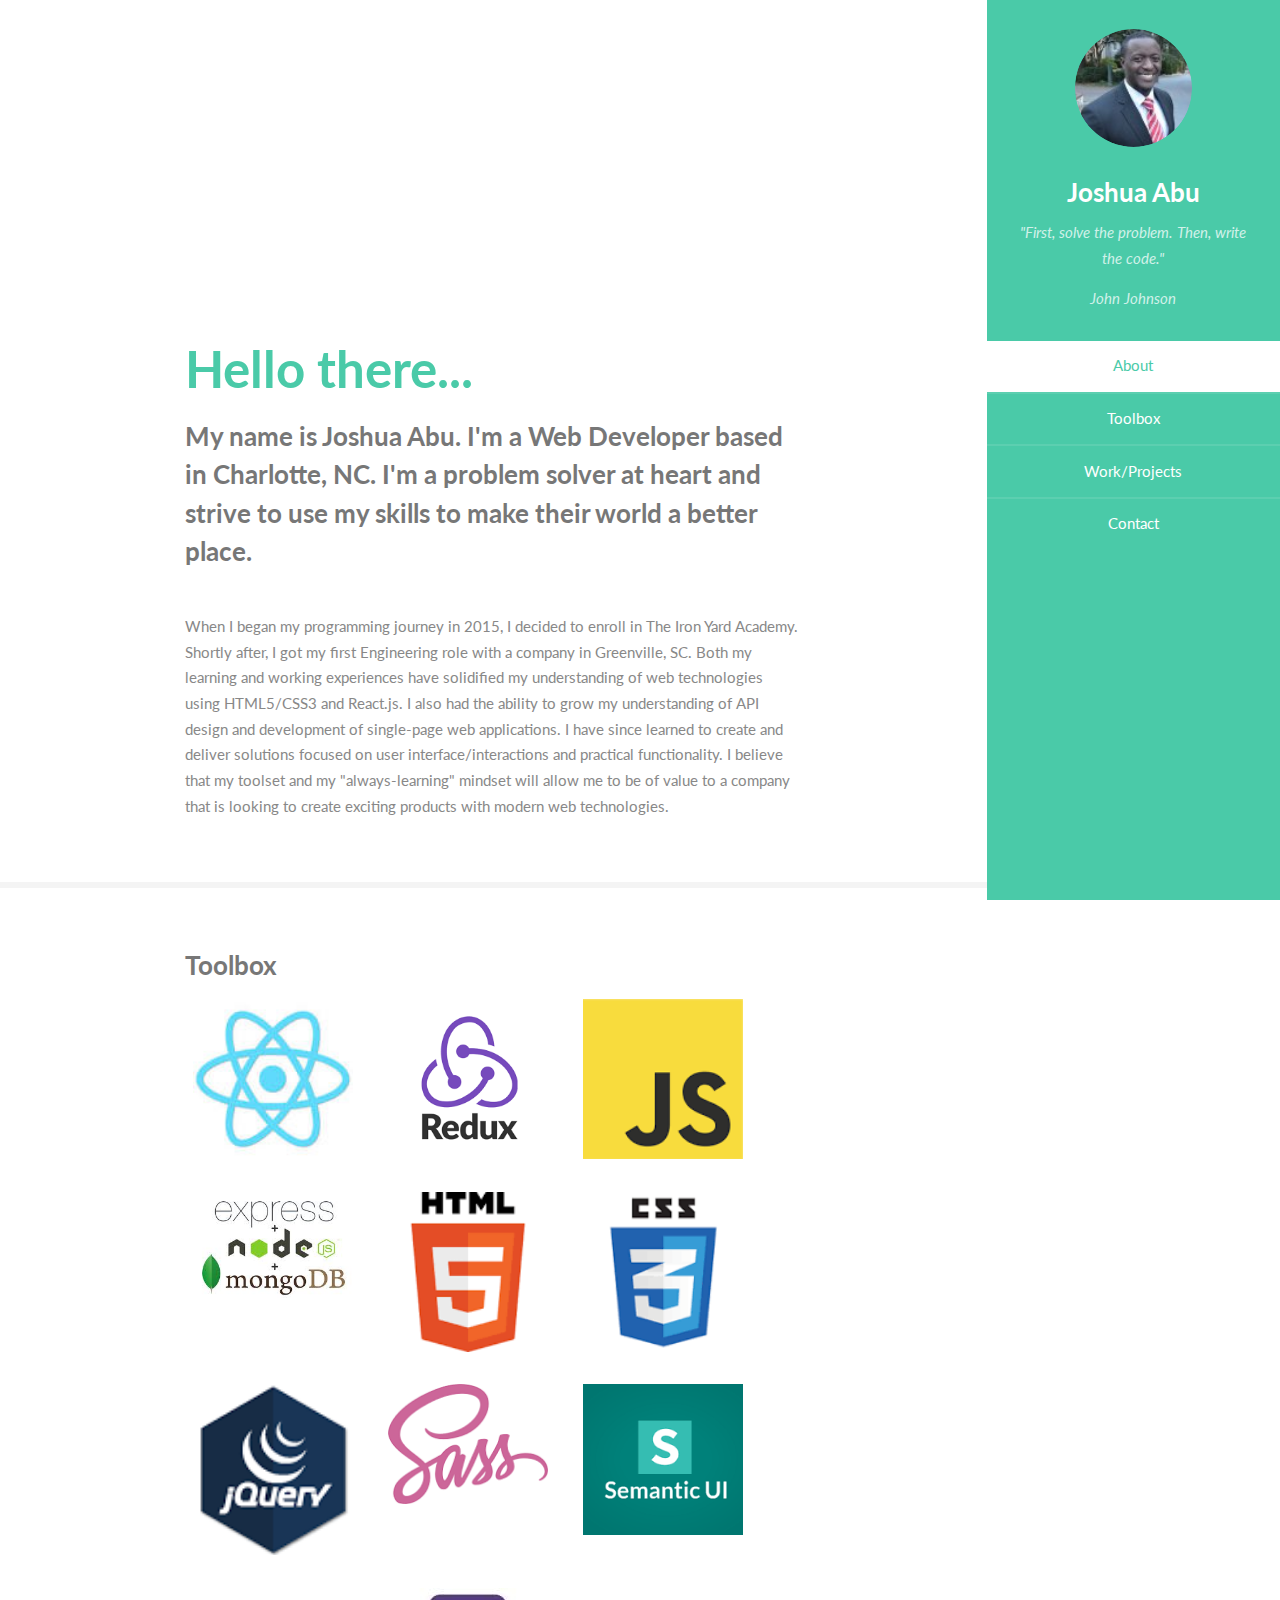
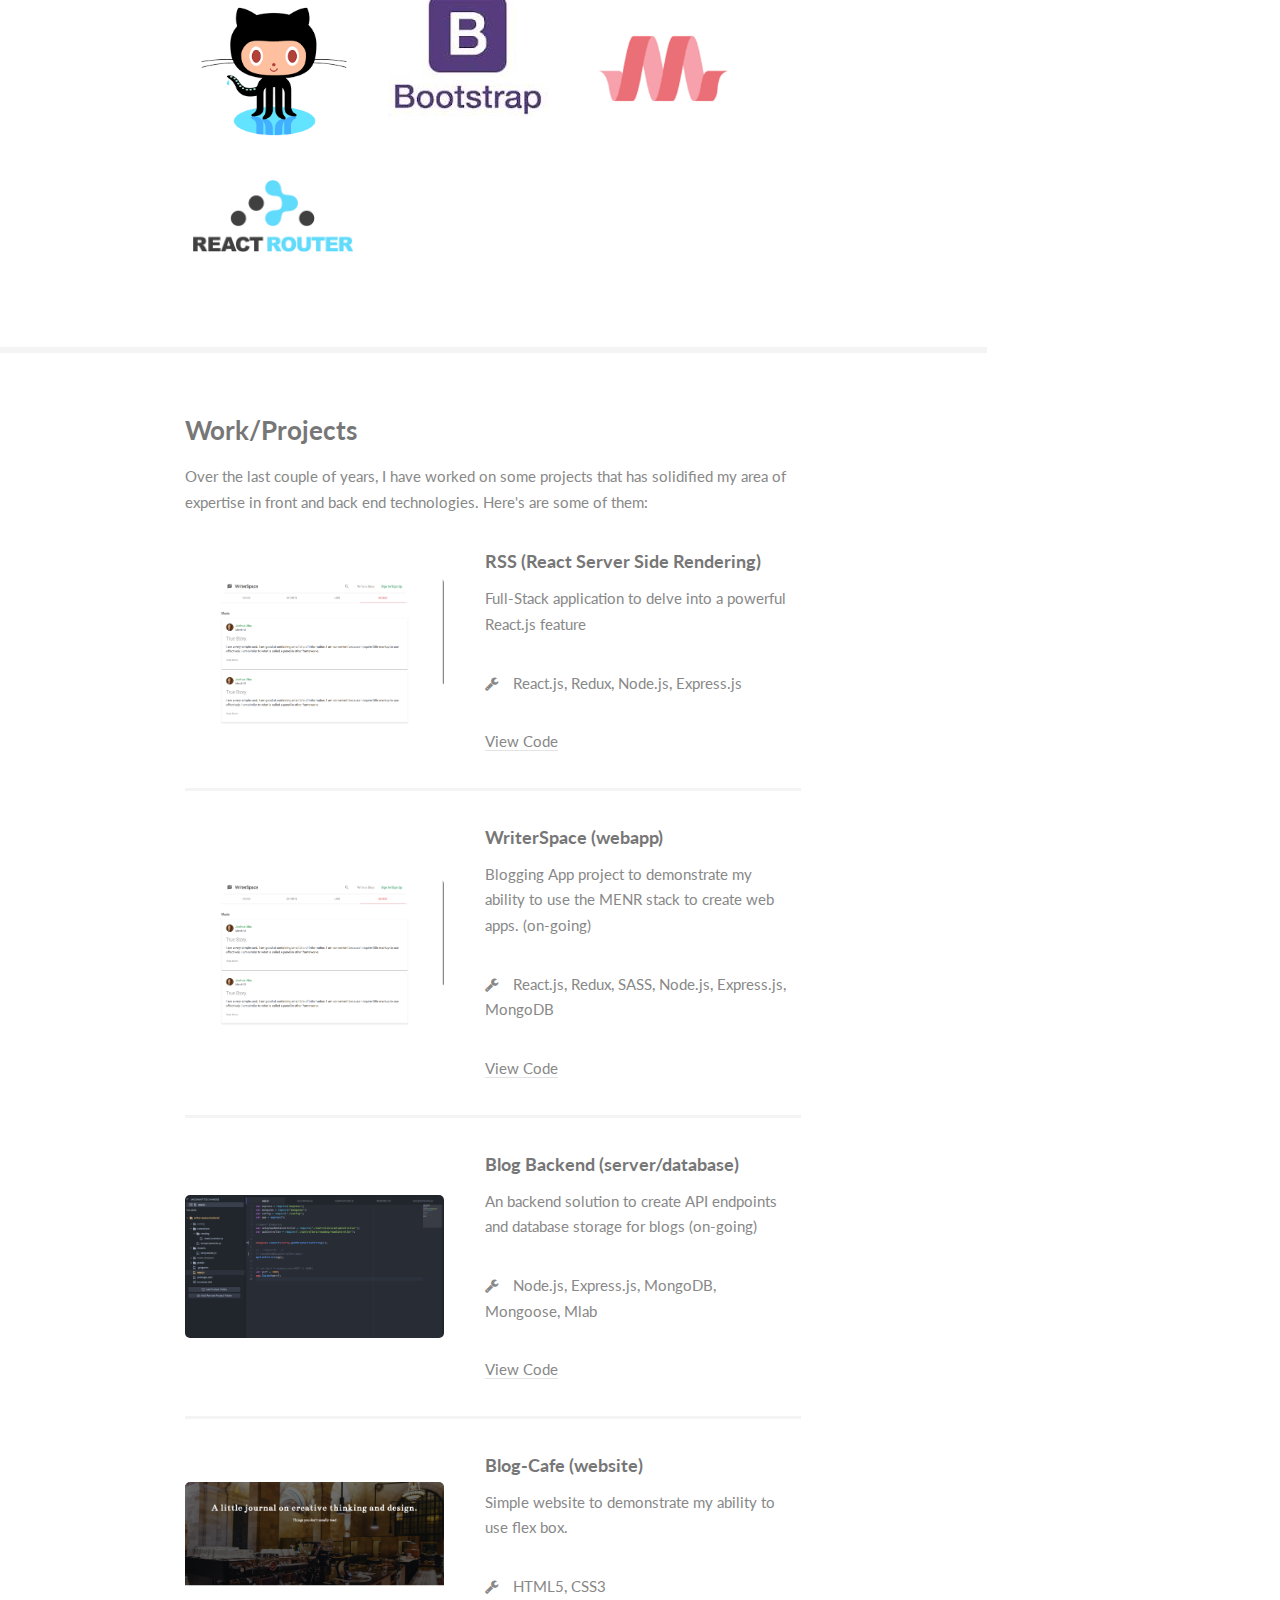
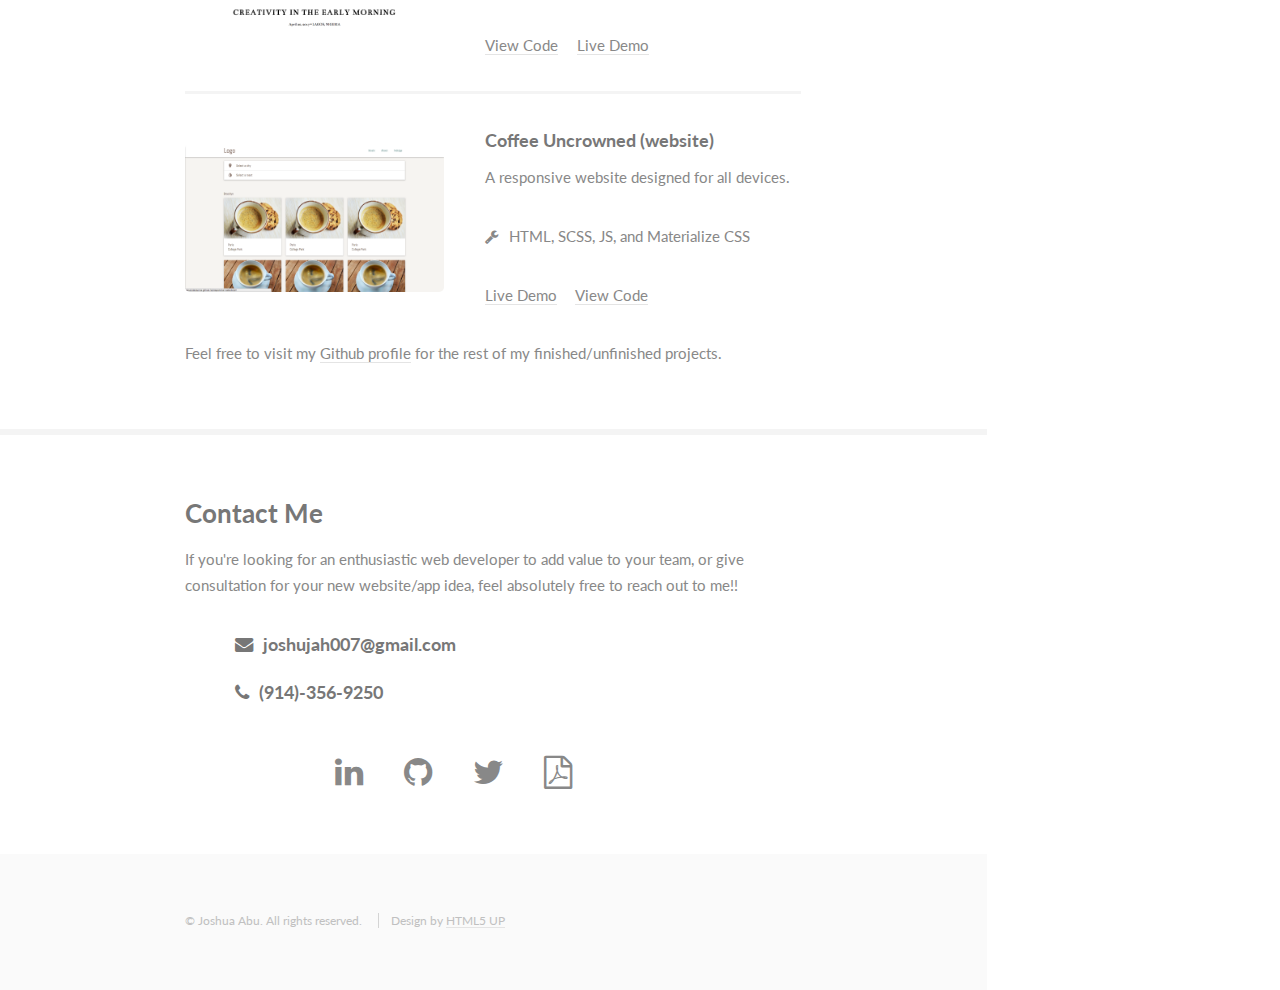
<file: index.html>
<!DOCTYPE HTML>
<!--
	Read Only by HTML5 UP
	html5up.net | @n33co
	Free for personal and commercial use under the CCA 3.0 license (html5up.net/license)
-->
<html>

<head>
    <title>Joshua Abu Portfolio</title>
    <meta charset="utf-8" />
    <meta name="viewport" content="width=device-width, initial-scale=1" />
    <meta name="keywords" content="HTML,CSS,XML,JavaScript JavaScript, jQuery, react.js, backbone, backbone.js, backbonejs, react, “front end”, frontend, “object oriented”, object-oriented, functions, developer, engineer, software development, development"
    />
    <!--[if lte IE 8]><script src="assets/js/ie/html5shiv.js"></script><![endif]-->
    <link rel="stylesheet" href="assets/css/main.css" />
    <!--[if lte IE 8]><link rel="stylesheet" href="assets/css/ie8.css" /><![endif]-->
</head>

<body>

    <!-- Header -->
    <section id="header">
        <header>
            <span class="image avatar"><img src="images/JABU.jpg" alt="" /></span>
            <h1 id="logo"><a href="#">Joshua Abu</a></h1>
            <p>"First, solve the problem. Then, write the code."</p>
            <p>John Johnson</p>

        </header>
        <nav id="nav">
            <ul>
                <li><a href="#one" class="active">About</a></li>
                <li><a href="#two">Toolbox</a></li>
                <li><a href="#three">Work/Projects</a></li>
                <li><a href="#four">Contact</a></li>
            </ul>
        </nav>
        <!-- <footer>
				</footer> -->
    </section>

    <!-- Wrapper -->
    <div id="wrapper">

        <!-- Main -->
        <div id="main">

            <!-- One -->
            <section id="one">
                <div class="container">
                    <header class="major">
                        <h2>Hello there...</h2>
                        <p>My name is Joshua Abu. I'm a Web Developer based in Charlotte, NC. I'm a problem solver at heart and strive to use my skills to make their world a better place.</p>
                    </header>
                    <p>When I began my programming journey in 2015, I decided to enroll in The Iron Yard Academy. Shortly after, I got my first Engineering role with a company in Greenville, SC. Both my learning and working experiences have solidified my
                        understanding of web technologies using HTML5/CSS3 and React.js. I also had the ability to grow my understanding of API design and development of single-page web applications. I have since learned to create and deliver solutions
                        focused on user interface/interactions and practical functionality. I believe that my toolset and my "always-learning" mindset will allow me to be of value to a company that is looking to create exciting products with modern web
                        technologies.
                    </p>
                </div>
            </section>

            <!-- Two -->
            <section id="two">
                <div class="container">
                    <h3>Toolbox</h3>
                    <ul class="feature-icons">
                        <li><img src="./images/react.jpg" alt="react_logo" /></li>
                        <li><img src="./images/redux_image.png" alt="redux_logo" /></li>
                        <li><img src="./images/javascript.png" alt="javascript_logo" /></li>
                        <li><img src="./images/mne_stack.jpg" alt="mne_logo" /></li>
                        <li><img src="./images/html5.png" alt="html5_logo" /></li>
                        <li><img src="./images/css3.png" alt="css3_logo" /></li>
                        <li><img src="./images/jquery.png" alt="jquery_logo" /></li>
                        <li><img src="./images/sass.png" alt="SASS_logo" /></li>
                        <li><img src="./images/semantic_ui.png" alt="SASS_logo" /></li>
                        <li><img src="./images/git.png" alt="git_logo" /></li>
                        <li><img src="./images/bootstrap.jpg" alt="bootstrap_logo" /></li>
                        <li><img src="./images/materializecss.png" alt="materializecss_logo" /></li>
                        <li><img src="./images/react-router.png" alt="react_router_logo" /></li>

                    </ul>
                </div>
            </section>

            <!-- Three -->
            <section id="three">
                <div class="container">
                    <h3>Work/Projects</h3>
                    <p>Over the last couple of years, I have worked on some projects that has solidified my area of expertise in front and back end technologies. Here's are some of them:</p>
                    <div class="features">
                        <article>
                            <a href="https://github.com/Absolutestunna/React-Server-Side" class="image"><img src="images/writerspace.png" alt="writerspace_pic" /></a>
                            <div class="inner">
                                <h4>RSS (React Server Side Rendering)</h4>
                                <p>Full-Stack application to delve into a powerful React.js feature</p>
                                <p class="tools">
                                    <i class="fa fa-wrench" aria-hidden="true"></i> React.js, Redux, Node.js, Express.js
                                </p>
                                <span><a href="https://github.com/Absolutestunna/React-Server-Side">View Code</a></span>
                            </div>
                        </article>
                        <article>
                            <a href="https://github.com/Absolutestunna/writerSpace" class="image"><img src="images/writerspace.png" alt="writerspace_pic" /></a>
                            <div class="inner">
                                <h4>WriterSpace (webapp)</h4>
                                <p>Blogging App project to demonstrate my ability to use the MENR stack to create web apps. (on-going)</p>
                                <p class="tools">
                                    <i class="fa fa-wrench" aria-hidden="true"></i> React.js, Redux, SASS, Node.js, Express.js, MongoDB
                                </p>
                                <span><a href="https://github.com/Absolutestunna/writerSpace">View Code</a></span>
                            </div>
                        </article>

                        <article>
                            <a href="https://github.com/Absolutestunna/blog-backend" class="image"><img src="images/blog-backend.png" alt="blog-backend" /></a>
                            <div class="inner">
                                <h4>Blog Backend (server/database)</h4>
                                <p>An backend solution to create API endpoints and database storage for blogs (on-going)</p>
                                <p class="tools">
                                    <i class="fa fa-wrench" aria-hidden="true"></i> Node.js, Express.js, MongoDB, Mongoose, Mlab
                                </p>
                                <span><a href="https://github.com/Absolutestunna/blog-backend">View Code</a></span>
                            </div>
                        </article>
                        <article>
                            <a href="https://github.com/Absolutestunna/flexbox-cafe" class="image"><img src="images/flex.png" alt="flex_cafe_pic" /></a>
                            <div class="inner">
                                <h4>Blog-Cafe (website)</h4>
                                <p>Simple website to demonstrate my ability to use flex box.</p>
                                <p class="tools">
                                    <i class="fa fa-wrench" aria-hidden="true"></i> HTML5, CSS3
                                </p>
                                <span><a href="https://github.com/Absolutestunna/flexbox-blog">View Code</a></span>
                                <span><a href="https://absolutestunna.github.io/flexbox-blog/">Live Demo</a></span>
                            </div>
                        </article>
                        <article>
                            <a href="http://absolutestunna.github.io/responsive-website" class="image"><img src="images/coffee-uncrowned.png" alt="coffee_uncrowned" /></a>
                            <div class="inner">
                                <h4>Coffee Uncrowned (website)</h4>
                                <p>A responsive website designed for all devices.</p>
                                <p class="tools"><i class="fa fa-wrench" aria-hidden="true"></i>HTML, SCSS, JS, and Materialize CSS</p>
                                <span><a href="http://absolutestunna.github.io/responsive-website">Live Demo</a></span>
                                <span><a href="https://github.com/Absolutestunna/responsive-website">View Code</a></span>

                            </div>
                        </article>
                        <p>Feel free to visit my <a href="https://github.com/Absolutestunna">Github profile</a> for the rest of my finished/unfinished projects.</p>
                    </div>
                </div>
            </section>

            <!-- Four -->
            <section id="four">
                <div class="container">
                    <h3>Contact Me</h3>
                    <p>If you're looking for an enthusiastic web developer to add value to your team, or give consultation for your new website/app idea, feel absolutely free to reach out to me!!</p>
                    <h4 id="mail"><a href="mailto:joshujah007@gmail.com"><i class="fa fa-envelope mail"></i>joshujah007@gmail.com</a></h4>
                    <h4 id="phone"><i class="fa fa-phone phone" aria-hidden="true"></i>(914)-356-9250</h4>

                    <ul class="icons">
                        <li><a href="https://www.linkedin.com/in/joshua-abu-b8738358" class="icon fa fa-linkedin"><span class="label">Linkedin</span></a></li>
                        <li><a href="https://github.com/Absolutestunna" class="icon fa-github"><span class="label">Github</span></a></li>
                        <li><a href="https://twitter.com/josh_ujah" class="icon fa fa-twitter"><span class="label">Twitter</span></a></li>
                        <li><a href="./Joshua_Abu_Dev_Resume.pdf" class="icon fa fa-file-pdf-o"><span class="label">Resume</span></a></li>
                    </ul>
                </div>

            </section>
        </div>

        <!-- Footer -->
        <section id="footer">
            <div class="container">
                <ul class="copyright">
                    <li>&copy; Joshua Abu. All rights reserved.</li>
                    <li>Design by <a href="http://html5up.net">HTML5 UP</a></li>
                </ul>
            </div>
        </section>

    </div>

    <!-- Scripts -->
    <script src="assets/js/jquery.min.js"></script>
    <script src="assets/js/jquery.scrollzer.min.js"></script>
    <script src="assets/js/jquery.scrolly.min.js"></script>
    <script src="assets/js/skel.min.js"></script>
    <script src="assets/js/util.js"></script>

    <!--[if lte IE 8]><script src="assets/js/ie/respond.min.js"></script><![endif]-->
    <script src="assets/js/main.js"></script>

</body>

</html>
</file>
<file: assets/css/ie8.css>
/*
	Read Only by HTML5 UP
	html5up.net | @n33co
	Free for personal and commercial use under the CCA 3.0 license (html5up.net/license)
*/

/* Basic */

	code,
	input[type="text"],
	input[type="password"],
	input[type="email"],
	select,
	textarea,
	.box,
	.image,
	.image img,
	input[type="submit"],
	input[type="reset"],
	input[type="button"],
	.button {
		position: relative;
		-ms-behavior: url("assets/js/ie/PIE.htc");
	}

/* Form */

	input[type="text"],
	input[type="password"],
	input[type="email"],
	select {
		line-height: 2.75em;
	}

	input[type="checkbox"],
	input[type="radio"] {
		-moz-appearance: normal;
		-webkit-appearance: normal;
		-ms-appearance: normal;
		appearance: normal;
	}

		input[type="checkbox"] + label,
		input[type="radio"] + label {
			padding: 0 0 0 1.5em;
		}

			input[type="checkbox"] + label:before,
			input[type="radio"] + label:before {
				display: none;
			}

/* Button */

	input[type="submit"].alt,
	input[type="reset"].alt,
	input[type="button"].alt,
	.button.alt {
		border: solid 2px #e4e4e4;
	}
</file>
<file: assets/css/main.css>
@import url("font-awesome.min.css");
@import url("http://fonts.googleapis.com/css?family=Lato:400,400italic,700,700italic|Source+Code+Pro:400");

/*
	Read Only by HTML5 UP
	html5up.net | @n33co
	Free for personal and commercial use under the CCA 3.0 license (html5up.net/license)
*/

/* Reset */

	html, body, div, span, applet, object, iframe, h1, h2, h3, h4, h5, h6, p, blockquote, pre, a, abbr, acronym, address, big, cite, code, del, dfn, em, img, ins, kbd, q, s, samp, small, strike, strong, sub, sup, tt, var, b, u, i, center, dl, dt, dd, ol, ul, li, fieldset, form, label, legend, table, caption, tbody, tfoot, thead, tr, th, td, article, aside, canvas, details, embed, figure, figcaption, footer, header, hgroup, menu, nav, output, ruby, section, summary, time, mark, audio, video {
		margin: 0;
		padding: 0;
		border: 0;
		font-size: 100%;
		font: inherit;
		vertical-align: baseline;
	}

	article, aside, details, figcaption, figure, footer, header, hgroup, menu, nav, section {
		display: block;
	}

	body {
		line-height: 1;
	}

	ol, ul {
		list-style: none;
	}

	blockquote, q {
		quotes: none;
	}

	blockquote:before, blockquote:after, q:before, q:after {
		content: '';
		content: none;
	}

	table {
		border-collapse: collapse;
		border-spacing: 0;
	}

	body {
		-webkit-text-size-adjust: none;
	}

/* Box Model */

	*, *:before, *:after {
		-moz-box-sizing: border-box;
		-webkit-box-sizing: border-box;
		box-sizing: border-box;
	}

/* Containers */

	.container {
		margin-left: auto;
		margin-right: auto;
	}

	.container.\31 25\25 {
		width: 100%;
		max-width: 56.25em;
		min-width: 45em;
	}

	.container.\37 5\25 {
		width: 33.75em;
	}

	.container.\35 0\25 {
		width: 22.5em;
	}

	.container.\32 5\25 {
		width: 11.25em;
	}

	.container {
		width: 45em;
	}




	@media screen and (max-width: 720px) {
		.icons li {
			width: 35px;
			height: 30px;
		}
		.feature-icons li img {
			/*width: 100%;*/
			margin-left: 30%;
			width: 180px;
		}
	}
	@media screen and (max-width: 420px) {
		.icons {
			margin-left: 80px !important;
		}
	}



	@media screen and (max-width: 1680px) {

		.container.\31 25\25 {
			width: 100%;
			max-width: 56.25em;
			min-width: 45em;
		}

		.container.\37 5\25 {
			width: 33.75em;
		}

		.container.\35 0\25 {
			width: 22.5em;
		}

		.container.\32 5\25 {
			width: 11.25em;
		}

		.container {
			width: 45em;
		}


	}

	@media screen and (max-width: 1280px) {

		.container.\31 25\25 {
			width: 100%;
			max-width: 52.5em;
			min-width: 42em;
		}

		.container.\37 5\25 {
			width: 31.5em;
		}

		.container.\35 0\25 {
			width: 21em;
		}

		.container.\32 5\25 {
			width: 10.5em;
		}

		.container {
			width: 42em;
		}

	}

	@media screen and (max-width: 1024px) {

		.container.\31 25\25 {
			width: 100%;
			max-width: 106.25%;
			min-width: 85%;
		}

		.container.\37 5\25 {
			width: 63.75%;
		}

		.container.\35 0\25 {
			width: 42.5%;
		}

		.container.\32 5\25 {
			width: 21.25%;
		}

		.container {
			width: 85% !important;
		}

	}

	@media screen and (max-width: 736px) {

		.container.\31 25\25 {
			width: 100%;
			max-width: 112.5%;
			min-width: 90%;
		}

		.container.\37 5\25 {
			width: 67.5%;
		}

		.container.\35 0\25 {
			width: 45%;
		}

		.container.\32 5\25 {
			width: 22.5%;
		}

		.container {
			width: 90% !important;
		}

	}

	@media screen and (max-width: 480px) {

		.container.\31 25\25 {
			width: 100%;
			max-width: 112.5%;
			min-width: 90%;
		}

		.container.\37 5\25 {
			width: 67.5%;
		}

		.container.\35 0\25 {
			width: 45%;
		}

		.container.\32 5\25 {
			width: 22.5%;
		}

		.container {
			width: 90% !important;
		}

	}

/* Grid */

	.row {
		border-bottom: solid 1px transparent;
		-moz-box-sizing: border-box;
		-webkit-box-sizing: border-box;
		box-sizing: border-box;
	}

	.row > * {
		float: left;
		-moz-box-sizing: border-box;
		-webkit-box-sizing: border-box;
		box-sizing: border-box;
	}

	.row:after, .row:before {
		content: '';
		display: block;
		clear: both;
		height: 0;
	}

	.row.uniform > * > :first-child {
		margin-top: 0;
	}

	.row.uniform > * > :last-child {
		margin-bottom: 0;
	}

	.row.\30 \25 > * {
		padding: 0 0 0 0em;
	}

	.row.\30 \25 {
		margin: 0 0 -1px 0em;
	}

	.row.uniform.\30 \25 > * {
		padding: 0em 0 0 0em;
	}

	.row.uniform.\30 \25 {
		margin: 0em 0 -1px 0em;
	}

	.row > * {
		padding: 0 0 0 2em;
	}

	.row {
		margin: 0 0 -1px -2em;
	}

	.row.uniform > * {
		padding: 2em 0 0 2em;
	}

	.row.uniform {
		margin: -2em 0 -1px -2em;
	}

	.row.\32 00\25 > * {
		padding: 0 0 0 4em;
	}

	.row.\32 00\25 {
		margin: 0 0 -1px -4em;
	}

	.row.uniform.\32 00\25 > * {
		padding: 4em 0 0 4em;
	}

	.row.uniform.\32 00\25 {
		margin: -4em 0 -1px -4em;
	}

	.row.\31 50\25 > * {
		padding: 0 0 0 3em;
	}

	.row.\31 50\25 {
		margin: 0 0 -1px -3em;
	}

	.row.uniform.\31 50\25 > * {
		padding: 3em 0 0 3em;
	}

	.row.uniform.\31 50\25 {
		margin: -3em 0 -1px -3em;
	}

	.row.\35 0\25 > * {
		padding: 0 0 0 1em;
	}

	.row.\35 0\25 {
		margin: 0 0 -1px -1em;
	}

	.row.uniform.\35 0\25 > * {
		padding: 1em 0 0 1em;
	}

	.row.uniform.\35 0\25 {
		margin: -1em 0 -1px -1em;
	}

	.row.\32 5\25 > * {
		padding: 0 0 0 0.5em;
	}

	.row.\32 5\25 {
		margin: 0 0 -1px -0.5em;
	}

	.row.uniform.\32 5\25 > * {
		padding: 0.5em 0 0 0.5em;
	}

	.row.uniform.\32 5\25 {
		margin: -0.5em 0 -1px -0.5em;
	}

	.\31 2u, .\31 2u\24 {
		width: 100%;
		clear: none;
		margin-left: 0;
	}

	.\31 1u, .\31 1u\24 {
		width: 91.6666666667%;
		clear: none;
		margin-left: 0;
	}

	.\31 0u, .\31 0u\24 {
		width: 83.3333333333%;
		clear: none;
		margin-left: 0;
	}

	.\39 u, .\39 u\24 {
		width: 75%;
		clear: none;
		margin-left: 0;
	}

	.\38 u, .\38 u\24 {
		width: 66.6666666667%;
		clear: none;
		margin-left: 0;
	}

	.\37 u, .\37 u\24 {
		width: 58.3333333333%;
		clear: none;
		margin-left: 0;
	}

	.\36 u, .\36 u\24 {
		width: 50%;
		clear: none;
		margin-left: 0;
	}

	.\35 u, .\35 u\24 {
		width: 41.6666666667%;
		clear: none;
		margin-left: 0;
	}

	.\34 u, .\34 u\24 {
		width: 33.3333333333%;
		clear: none;
		margin-left: 0;
	}

	.\33 u, .\33 u\24 {
		width: 25%;
		clear: none;
		margin-left: 0;
	}

	.\32 u, .\32 u\24 {
		width: 16.6666666667%;
		clear: none;
		margin-left: 0;
	}

	.\31 u, .\31 u\24 {
		width: 8.3333333333%;
		clear: none;
		margin-left: 0;
	}

	.\31 2u\24 + *,
	.\31 1u\24 + *,
	.\31 0u\24 + *,
	.\39 u\24 + *,
	.\38 u\24 + *,
	.\37 u\24 + *,
	.\36 u\24 + *,
	.\35 u\24 + *,
	.\34 u\24 + *,
	.\33 u\24 + *,
	.\32 u\24 + *,
	.\31 u\24 + * {
		clear: left;
	}

	.\-11u {
		margin-left: 91.66667%;
	}

	.\-10u {
		margin-left: 83.33333%;
	}

	.\-9u {
		margin-left: 75%;
	}

	.\-8u {
		margin-left: 66.66667%;
	}

	.\-7u {
		margin-left: 58.33333%;
	}

	.\-6u {
		margin-left: 50%;
	}

	.\-5u {
		margin-left: 41.66667%;
	}

	.\-4u {
		margin-left: 33.33333%;
	}

	.\-3u {
		margin-left: 25%;
	}

	.\-2u {
		margin-left: 16.66667%;
	}

	.\-1u {
		margin-left: 8.33333%;
	}

	@media screen and (max-width: 1680px) {

		.row > * {
			padding: 0 0 0 2em;
		}

		.row {
			margin: 0 0 -1px -2em;
		}

		.row.uniform > * {
			padding: 2em 0 0 2em;
		}

		.row.uniform {
			margin: -2em 0 -1px -2em;
		}

		.row.\32 00\25 > * {
			padding: 0 0 0 4em;
		}

		.row.\32 00\25 {
			margin: 0 0 -1px -4em;
		}

		.row.uniform.\32 00\25 > * {
			padding: 4em 0 0 4em;
		}

		.row.uniform.\32 00\25 {
			margin: -4em 0 -1px -4em;
		}

		.row.\31 50\25 > * {
			padding: 0 0 0 3em;
		}

		.row.\31 50\25 {
			margin: 0 0 -1px -3em;
		}

		.row.uniform.\31 50\25 > * {
			padding: 3em 0 0 3em;
		}

		.row.uniform.\31 50\25 {
			margin: -3em 0 -1px -3em;
		}

		.row.\35 0\25 > * {
			padding: 0 0 0 1em;
		}

		.row.\35 0\25 {
			margin: 0 0 -1px -1em;
		}

		.row.uniform.\35 0\25 > * {
			padding: 1em 0 0 1em;
		}

		.row.uniform.\35 0\25 {
			margin: -1em 0 -1px -1em;
		}

		.row.\32 5\25 > * {
			padding: 0 0 0 0.5em;
		}

		.row.\32 5\25 {
			margin: 0 0 -1px -0.5em;
		}

		.row.uniform.\32 5\25 > * {
			padding: 0.5em 0 0 0.5em;
		}

		.row.uniform.\32 5\25 {
			margin: -0.5em 0 -1px -0.5em;
		}

		.\31 2u\28xlarge\29, .\31 2u\24\28xlarge\29 {
			width: 100%;
			clear: none;
			margin-left: 0;
		}

		.\31 1u\28xlarge\29, .\31 1u\24\28xlarge\29 {
			width: 91.6666666667%;
			clear: none;
			margin-left: 0;
		}

		.\31 0u\28xlarge\29, .\31 0u\24\28xlarge\29 {
			width: 83.3333333333%;
			clear: none;
			margin-left: 0;
		}

		.\39 u\28xlarge\29, .\39 u\24\28xlarge\29 {
			width: 75%;
			clear: none;
			margin-left: 0;
		}

		.\38 u\28xlarge\29, .\38 u\24\28xlarge\29 {
			width: 66.6666666667%;
			clear: none;
			margin-left: 0;
		}

		.\37 u\28xlarge\29, .\37 u\24\28xlarge\29 {
			width: 58.3333333333%;
			clear: none;
			margin-left: 0;
		}

		.\36 u\28xlarge\29, .\36 u\24\28xlarge\29 {
			width: 50%;
			clear: none;
			margin-left: 0;
		}

		.\35 u\28xlarge\29, .\35 u\24\28xlarge\29 {
			width: 41.6666666667%;
			clear: none;
			margin-left: 0;
		}

		.\34 u\28xlarge\29, .\34 u\24\28xlarge\29 {
			width: 33.3333333333%;
			clear: none;
			margin-left: 0;
		}

		.\33 u\28xlarge\29, .\33 u\24\28xlarge\29 {
			width: 25%;
			clear: none;
			margin-left: 0;
		}

		.\32 u\28xlarge\29, .\32 u\24\28xlarge\29 {
			width: 16.6666666667%;
			clear: none;
			margin-left: 0;
		}

		.\31 u\28xlarge\29, .\31 u\24\28xlarge\29 {
			width: 8.3333333333%;
			clear: none;
			margin-left: 0;
		}

		.\31 2u\24\28xlarge\29 + *,
		.\31 1u\24\28xlarge\29 + *,
		.\31 0u\24\28xlarge\29 + *,
		.\39 u\24\28xlarge\29 + *,
		.\38 u\24\28xlarge\29 + *,
		.\37 u\24\28xlarge\29 + *,
		.\36 u\24\28xlarge\29 + *,
		.\35 u\24\28xlarge\29 + *,
		.\34 u\24\28xlarge\29 + *,
		.\33 u\24\28xlarge\29 + *,
		.\32 u\24\28xlarge\29 + *,
		.\31 u\24\28xlarge\29 + * {
			clear: left;
		}

		.\-11u\28xlarge\29 {
			margin-left: 91.66667%;
		}

		.\-10u\28xlarge\29 {
			margin-left: 83.33333%;
		}

		.\-9u\28xlarge\29 {
			margin-left: 75%;
		}

		.\-8u\28xlarge\29 {
			margin-left: 66.66667%;
		}

		.\-7u\28xlarge\29 {
			margin-left: 58.33333%;
		}

		.\-6u\28xlarge\29 {
			margin-left: 50%;
		}

		.\-5u\28xlarge\29 {
			margin-left: 41.66667%;
		}

		.\-4u\28xlarge\29 {
			margin-left: 33.33333%;
		}

		.\-3u\28xlarge\29 {
			margin-left: 25%;
		}

		.\-2u\28xlarge\29 {
			margin-left: 16.66667%;
		}

		.\-1u\28xlarge\29 {
			margin-left: 8.33333%;
		}

	}

	@media screen and (max-width: 1280px) {

		.row > * {
			padding: 0 0 0 1.5em;
		}

		.row {
			margin: 0 0 -1px -1.5em;
		}

		.row.uniform > * {
			padding: 1.5em 0 0 1.5em;
		}

		.row.uniform {
			margin: -1.5em 0 -1px -1.5em;
		}

		.row.\32 00\25 > * {
			padding: 0 0 0 3em;
		}

		.row.\32 00\25 {
			margin: 0 0 -1px -3em;
		}

		.row.uniform.\32 00\25 > * {
			padding: 3em 0 0 3em;
		}

		.row.uniform.\32 00\25 {
			margin: -3em 0 -1px -3em;
		}

		.row.\31 50\25 > * {
			padding: 0 0 0 2.25em;
		}

		.row.\31 50\25 {
			margin: 0 0 -1px -2.25em;
		}

		.row.uniform.\31 50\25 > * {
			padding: 2.25em 0 0 2.25em;
		}

		.row.uniform.\31 50\25 {
			margin: -2.25em 0 -1px -2.25em;
		}

		.row.\35 0\25 > * {
			padding: 0 0 0 0.75em;
		}

		.row.\35 0\25 {
			margin: 0 0 -1px -0.75em;
		}

		.row.uniform.\35 0\25 > * {
			padding: 0.75em 0 0 0.75em;
		}

		.row.uniform.\35 0\25 {
			margin: -0.75em 0 -1px -0.75em;
		}

		.row.\32 5\25 > * {
			padding: 0 0 0 0.375em;
		}

		.row.\32 5\25 {
			margin: 0 0 -1px -0.375em;
		}

		.row.uniform.\32 5\25 > * {
			padding: 0.375em 0 0 0.375em;
		}

		.row.uniform.\32 5\25 {
			margin: -0.375em 0 -1px -0.375em;
		}

		.\31 2u\28large\29, .\31 2u\24\28large\29 {
			width: 100%;
			clear: none;
			margin-left: 0;
		}

		.\31 1u\28large\29, .\31 1u\24\28large\29 {
			width: 91.6666666667%;
			clear: none;
			margin-left: 0;
		}

		.\31 0u\28large\29, .\31 0u\24\28large\29 {
			width: 83.3333333333%;
			clear: none;
			margin-left: 0;
		}

		.\39 u\28large\29, .\39 u\24\28large\29 {
			width: 75%;
			clear: none;
			margin-left: 0;
		}

		.\38 u\28large\29, .\38 u\24\28large\29 {
			width: 66.6666666667%;
			clear: none;
			margin-left: 0;
		}

		.\37 u\28large\29, .\37 u\24\28large\29 {
			width: 58.3333333333%;
			clear: none;
			margin-left: 0;
		}

		.\36 u\28large\29, .\36 u\24\28large\29 {
			width: 50%;
			clear: none;
			margin-left: 0;
		}

		.\35 u\28large\29, .\35 u\24\28large\29 {
			width: 41.6666666667%;
			clear: none;
			margin-left: 0;
		}

		.\34 u\28large\29, .\34 u\24\28large\29 {
			width: 33.3333333333%;
			clear: none;
			margin-left: 0;
		}

		.\33 u\28large\29, .\33 u\24\28large\29 {
			width: 25%;
			clear: none;
			margin-left: 0;
		}

		.\32 u\28large\29, .\32 u\24\28large\29 {
			width: 16.6666666667%;
			clear: none;
			margin-left: 0;
		}

		.\31 u\28large\29, .\31 u\24\28large\29 {
			width: 8.3333333333%;
			clear: none;
			margin-left: 0;
		}

		.\31 2u\24\28large\29 + *,
		.\31 1u\24\28large\29 + *,
		.\31 0u\24\28large\29 + *,
		.\39 u\24\28large\29 + *,
		.\38 u\24\28large\29 + *,
		.\37 u\24\28large\29 + *,
		.\36 u\24\28large\29 + *,
		.\35 u\24\28large\29 + *,
		.\34 u\24\28large\29 + *,
		.\33 u\24\28large\29 + *,
		.\32 u\24\28large\29 + *,
		.\31 u\24\28large\29 + * {
			clear: left;
		}

		.\-11u\28large\29 {
			margin-left: 91.66667%;
		}

		.\-10u\28large\29 {
			margin-left: 83.33333%;
		}

		.\-9u\28large\29 {
			margin-left: 75%;
		}

		.\-8u\28large\29 {
			margin-left: 66.66667%;
		}

		.\-7u\28large\29 {
			margin-left: 58.33333%;
		}

		.\-6u\28large\29 {
			margin-left: 50%;
		}

		.\-5u\28large\29 {
			margin-left: 41.66667%;
		}

		.\-4u\28large\29 {
			margin-left: 33.33333%;
		}

		.\-3u\28large\29 {
			margin-left: 25%;
		}

		.\-2u\28large\29 {
			margin-left: 16.66667%;
		}

		.\-1u\28large\29 {
			margin-left: 8.33333%;
		}

	}

	@media screen and (max-width: 1024px) {

		.row > * {
			padding: 0 0 0 1.5em;
		}

		.row {
			margin: 0 0 -1px -1.5em;
		}

		.row.uniform > * {
			padding: 1.5em 0 0 1.5em;
		}

		.row.uniform {
			margin: -1.5em 0 -1px -1.5em;
		}

		.row.\32 00\25 > * {
			padding: 0 0 0 3em;
		}

		.row.\32 00\25 {
			margin: 0 0 -1px -3em;
		}

		.row.uniform.\32 00\25 > * {
			padding: 3em 0 0 3em;
		}

		.row.uniform.\32 00\25 {
			margin: -3em 0 -1px -3em;
		}

		.row.\31 50\25 > * {
			padding: 0 0 0 2.25em;
		}

		.row.\31 50\25 {
			margin: 0 0 -1px -2.25em;
		}

		.row.uniform.\31 50\25 > * {
			padding: 2.25em 0 0 2.25em;
		}

		.row.uniform.\31 50\25 {
			margin: -2.25em 0 -1px -2.25em;
		}

		.row.\35 0\25 > * {
			padding: 0 0 0 0.75em;
		}

		.row.\35 0\25 {
			margin: 0 0 -1px -0.75em;
		}

		.row.uniform.\35 0\25 > * {
			padding: 0.75em 0 0 0.75em;
		}

		.row.uniform.\35 0\25 {
			margin: -0.75em 0 -1px -0.75em;
		}

		.row.\32 5\25 > * {
			padding: 0 0 0 0.375em;
		}

		.row.\32 5\25 {
			margin: 0 0 -1px -0.375em;
		}

		.row.uniform.\32 5\25 > * {
			padding: 0.375em 0 0 0.375em;
		}

		.row.uniform.\32 5\25 {
			margin: -0.375em 0 -1px -0.375em;
		}

		.\31 2u\28medium\29, .\31 2u\24\28medium\29 {
			width: 100%;
			clear: none;
			margin-left: 0;
		}

		.\31 1u\28medium\29, .\31 1u\24\28medium\29 {
			width: 91.6666666667%;
			clear: none;
			margin-left: 0;
		}

		.\31 0u\28medium\29, .\31 0u\24\28medium\29 {
			width: 83.3333333333%;
			clear: none;
			margin-left: 0;
		}

		.\39 u\28medium\29, .\39 u\24\28medium\29 {
			width: 75%;
			clear: none;
			margin-left: 0;
		}

		.\38 u\28medium\29, .\38 u\24\28medium\29 {
			width: 66.6666666667%;
			clear: none;
			margin-left: 0;
		}

		.\37 u\28medium\29, .\37 u\24\28medium\29 {
			width: 58.3333333333%;
			clear: none;
			margin-left: 0;
		}

		.\36 u\28medium\29, .\36 u\24\28medium\29 {
			width: 50%;
			clear: none;
			margin-left: 0;
		}

		.\35 u\28medium\29, .\35 u\24\28medium\29 {
			width: 41.6666666667%;
			clear: none;
			margin-left: 0;
		}

		.\34 u\28medium\29, .\34 u\24\28medium\29 {
			width: 33.3333333333%;
			clear: none;
			margin-left: 0;
		}

		.\33 u\28medium\29, .\33 u\24\28medium\29 {
			width: 25%;
			clear: none;
			margin-left: 0;
		}

		.\32 u\28medium\29, .\32 u\24\28medium\29 {
			width: 16.6666666667%;
			clear: none;
			margin-left: 0;
		}

		.\31 u\28medium\29, .\31 u\24\28medium\29 {
			width: 8.3333333333%;
			clear: none;
			margin-left: 0;
		}

		.\31 2u\24\28medium\29 + *,
		.\31 1u\24\28medium\29 + *,
		.\31 0u\24\28medium\29 + *,
		.\39 u\24\28medium\29 + *,
		.\38 u\24\28medium\29 + *,
		.\37 u\24\28medium\29 + *,
		.\36 u\24\28medium\29 + *,
		.\35 u\24\28medium\29 + *,
		.\34 u\24\28medium\29 + *,
		.\33 u\24\28medium\29 + *,
		.\32 u\24\28medium\29 + *,
		.\31 u\24\28medium\29 + * {
			clear: left;
		}

		.\-11u\28medium\29 {
			margin-left: 91.66667%;
		}

		.\-10u\28medium\29 {
			margin-left: 83.33333%;
		}

		.\-9u\28medium\29 {
			margin-left: 75%;
		}

		.\-8u\28medium\29 {
			margin-left: 66.66667%;
		}

		.\-7u\28medium\29 {
			margin-left: 58.33333%;
		}

		.\-6u\28medium\29 {
			margin-left: 50%;
		}

		.\-5u\28medium\29 {
			margin-left: 41.66667%;
		}

		.\-4u\28medium\29 {
			margin-left: 33.33333%;
		}

		.\-3u\28medium\29 {
			margin-left: 25%;
		}

		.\-2u\28medium\29 {
			margin-left: 16.66667%;
		}

		.\-1u\28medium\29 {
			margin-left: 8.33333%;
		}

	}

	@media screen and (max-width: 736px) {

		.row > * {
			padding: 0 0 0 1.25em;
		}

		.row {
			margin: 0 0 -1px -1.25em;
		}

		.row.uniform > * {
			padding: 1.25em 0 0 1.25em;
		}

		.row.uniform {
			margin: -1.25em 0 -1px -1.25em;
		}

		.row.\32 00\25 > * {
			padding: 0 0 0 2.5em;
		}

		.row.\32 00\25 {
			margin: 0 0 -1px -2.5em;
		}

		.row.uniform.\32 00\25 > * {
			padding: 2.5em 0 0 2.5em;
		}

		.row.uniform.\32 00\25 {
			margin: -2.5em 0 -1px -2.5em;
		}

		.row.\31 50\25 > * {
			padding: 0 0 0 1.875em;
		}

		.row.\31 50\25 {
			margin: 0 0 -1px -1.875em;
		}

		.row.uniform.\31 50\25 > * {
			padding: 1.875em 0 0 1.875em;
		}

		.row.uniform.\31 50\25 {
			margin: -1.875em 0 -1px -1.875em;
		}

		.row.\35 0\25 > * {
			padding: 0 0 0 0.625em;
		}

		.row.\35 0\25 {
			margin: 0 0 -1px -0.625em;
		}

		.row.uniform.\35 0\25 > * {
			padding: 0.625em 0 0 0.625em;
		}

		.row.uniform.\35 0\25 {
			margin: -0.625em 0 -1px -0.625em;
		}

		.row.\32 5\25 > * {
			padding: 0 0 0 0.3125em;
		}

		.row.\32 5\25 {
			margin: 0 0 -1px -0.3125em;
		}

		.row.uniform.\32 5\25 > * {
			padding: 0.3125em 0 0 0.3125em;
		}

		.row.uniform.\32 5\25 {
			margin: -0.3125em 0 -1px -0.3125em;
		}

		.\31 2u\28small\29, .\31 2u\24\28small\29 {
			width: 100%;
			clear: none;
			margin-left: 0;
		}

		.\31 1u\28small\29, .\31 1u\24\28small\29 {
			width: 91.6666666667%;
			clear: none;
			margin-left: 0;
		}

		.\31 0u\28small\29, .\31 0u\24\28small\29 {
			width: 83.3333333333%;
			clear: none;
			margin-left: 0;
		}

		.\39 u\28small\29, .\39 u\24\28small\29 {
			width: 75%;
			clear: none;
			margin-left: 0;
		}

		.\38 u\28small\29, .\38 u\24\28small\29 {
			width: 66.6666666667%;
			clear: none;
			margin-left: 0;
		}

		.\37 u\28small\29, .\37 u\24\28small\29 {
			width: 58.3333333333%;
			clear: none;
			margin-left: 0;
		}

		.\36 u\28small\29, .\36 u\24\28small\29 {
			width: 50%;
			clear: none;
			margin-left: 0;
		}

		.\35 u\28small\29, .\35 u\24\28small\29 {
			width: 41.6666666667%;
			clear: none;
			margin-left: 0;
		}

		.\34 u\28small\29, .\34 u\24\28small\29 {
			width: 33.3333333333%;
			clear: none;
			margin-left: 0;
		}

		.\33 u\28small\29, .\33 u\24\28small\29 {
			width: 25%;
			clear: none;
			margin-left: 0;
		}

		.\32 u\28small\29, .\32 u\24\28small\29 {
			width: 16.6666666667%;
			clear: none;
			margin-left: 0;
		}

		.\31 u\28small\29, .\31 u\24\28small\29 {
			width: 8.3333333333%;
			clear: none;
			margin-left: 0;
		}

		.\31 2u\24\28small\29 + *,
		.\31 1u\24\28small\29 + *,
		.\31 0u\24\28small\29 + *,
		.\39 u\24\28small\29 + *,
		.\38 u\24\28small\29 + *,
		.\37 u\24\28small\29 + *,
		.\36 u\24\28small\29 + *,
		.\35 u\24\28small\29 + *,
		.\34 u\24\28small\29 + *,
		.\33 u\24\28small\29 + *,
		.\32 u\24\28small\29 + *,
		.\31 u\24\28small\29 + * {
			clear: left;
		}

		.\-11u\28small\29 {
			margin-left: 91.66667%;
		}

		.\-10u\28small\29 {
			margin-left: 83.33333%;
		}

		.\-9u\28small\29 {
			margin-left: 75%;
		}

		.\-8u\28small\29 {
			margin-left: 66.66667%;
		}

		.\-7u\28small\29 {
			margin-left: 58.33333%;
		}

		.\-6u\28small\29 {
			margin-left: 50%;
		}

		.\-5u\28small\29 {
			margin-left: 41.66667%;
		}

		.\-4u\28small\29 {
			margin-left: 33.33333%;
		}

		.\-3u\28small\29 {
			margin-left: 25%;
		}

		.\-2u\28small\29 {
			margin-left: 16.66667%;
		}

		.\-1u\28small\29 {
			margin-left: 8.33333%;
		}

	}

	@media screen and (max-width: 480px) {

		.row > * {
			padding: 0 0 0 1.25em;
		}

		.row {
			margin: 0 0 -1px -1.25em;
		}

		.row.uniform > * {
			padding: 1.25em 0 0 1.25em;
		}

		.row.uniform {
			margin: -1.25em 0 -1px -1.25em;
		}

		.row.\32 00\25 > * {
			padding: 0 0 0 2.5em;
		}

		.row.\32 00\25 {
			margin: 0 0 -1px -2.5em;
		}

		.row.uniform.\32 00\25 > * {
			padding: 2.5em 0 0 2.5em;
		}

		.row.uniform.\32 00\25 {
			margin: -2.5em 0 -1px -2.5em;
		}

		.row.\31 50\25 > * {
			padding: 0 0 0 1.875em;
		}

		.row.\31 50\25 {
			margin: 0 0 -1px -1.875em;
		}

		.row.uniform.\31 50\25 > * {
			padding: 1.875em 0 0 1.875em;
		}

		.row.uniform.\31 50\25 {
			margin: -1.875em 0 -1px -1.875em;
		}

		.row.\35 0\25 > * {
			padding: 0 0 0 0.625em;
		}

		.row.\35 0\25 {
			margin: 0 0 -1px -0.625em;
		}

		.row.uniform.\35 0\25 > * {
			padding: 0.625em 0 0 0.625em;
		}

		.row.uniform.\35 0\25 {
			margin: -0.625em 0 -1px -0.625em;
		}

		.row.\32 5\25 > * {
			padding: 0 0 0 0.3125em;
		}

		.row.\32 5\25 {
			margin: 0 0 -1px -0.3125em;
		}

		.row.uniform.\32 5\25 > * {
			padding: 0.3125em 0 0 0.3125em;
		}

		.row.uniform.\32 5\25 {
			margin: -0.3125em 0 -1px -0.3125em;
		}

		.\31 2u\28xsmall\29, .\31 2u\24\28xsmall\29 {
			width: 100%;
			clear: none;
			margin-left: 0;
		}

		.\31 1u\28xsmall\29, .\31 1u\24\28xsmall\29 {
			width: 91.6666666667%;
			clear: none;
			margin-left: 0;
		}

		.\31 0u\28xsmall\29, .\31 0u\24\28xsmall\29 {
			width: 83.3333333333%;
			clear: none;
			margin-left: 0;
		}

		.\39 u\28xsmall\29, .\39 u\24\28xsmall\29 {
			width: 75%;
			clear: none;
			margin-left: 0;
		}

		.\38 u\28xsmall\29, .\38 u\24\28xsmall\29 {
			width: 66.6666666667%;
			clear: none;
			margin-left: 0;
		}

		.\37 u\28xsmall\29, .\37 u\24\28xsmall\29 {
			width: 58.3333333333%;
			clear: none;
			margin-left: 0;
		}

		.\36 u\28xsmall\29, .\36 u\24\28xsmall\29 {
			width: 50%;
			clear: none;
			margin-left: 0;
		}

		.\35 u\28xsmall\29, .\35 u\24\28xsmall\29 {
			width: 41.6666666667%;
			clear: none;
			margin-left: 0;
		}

		.\34 u\28xsmall\29, .\34 u\24\28xsmall\29 {
			width: 33.3333333333%;
			clear: none;
			margin-left: 0;
		}

		.\33 u\28xsmall\29, .\33 u\24\28xsmall\29 {
			width: 25%;
			clear: none;
			margin-left: 0;
		}

		.\32 u\28xsmall\29, .\32 u\24\28xsmall\29 {
			width: 16.6666666667%;
			clear: none;
			margin-left: 0;
		}

		.\31 u\28xsmall\29, .\31 u\24\28xsmall\29 {
			width: 8.3333333333%;
			clear: none;
			margin-left: 0;
		}

		.\31 2u\24\28xsmall\29 + *,
		.\31 1u\24\28xsmall\29 + *,
		.\31 0u\24\28xsmall\29 + *,
		.\39 u\24\28xsmall\29 + *,
		.\38 u\24\28xsmall\29 + *,
		.\37 u\24\28xsmall\29 + *,
		.\36 u\24\28xsmall\29 + *,
		.\35 u\24\28xsmall\29 + *,
		.\34 u\24\28xsmall\29 + *,
		.\33 u\24\28xsmall\29 + *,
		.\32 u\24\28xsmall\29 + *,
		.\31 u\24\28xsmall\29 + * {
			clear: left;
		}

		.\-11u\28xsmall\29 {
			margin-left: 91.66667%;
		}

		.\-10u\28xsmall\29 {
			margin-left: 83.33333%;
		}

		.\-9u\28xsmall\29 {
			margin-left: 75%;
		}

		.\-8u\28xsmall\29 {
			margin-left: 66.66667%;
		}

		.\-7u\28xsmall\29 {
			margin-left: 58.33333%;
		}

		.\-6u\28xsmall\29 {
			margin-left: 50%;
		}

		.\-5u\28xsmall\29 {
			margin-left: 41.66667%;
		}

		.\-4u\28xsmall\29 {
			margin-left: 33.33333%;
		}

		.\-3u\28xsmall\29 {
			margin-left: 25%;
		}

		.\-2u\28xsmall\29 {
			margin-left: 16.66667%;
		}

		.\-1u\28xsmall\29 {
			margin-left: 8.33333%;
		}

	}

/* Basic */

	body {
		background: #fff;
	}

	body, input, select, textarea {
		color: #888;
		font-family: "Lato", sans-serif;
		font-size: 16pt;
		font-weight: 400;
		line-height: 1.75em;
	}

	a {
		-moz-transition: color 0.2s ease-in-out, border-color 0.2s ease-in-out;
		-webkit-transition: color 0.2s ease-in-out, border-color 0.2s ease-in-out;
		-ms-transition: color 0.2s ease-in-out, border-color 0.2s ease-in-out;
		transition: color 0.2s ease-in-out, border-color 0.2s ease-in-out;
		border-bottom: solid 1px #e4e4e4;
		color: inherit;
		text-decoration: none;
	}

		a:hover {
			border-bottom-color: transparent;
			color: #4acaa8 !important;
		}

	strong, b {
		color: #777;
		font-weight: 700;
	}

	em, i {
		font-style: italic;
	}

	p {
		margin: 0 0 2.25em 0;
	}

	h1, h2, h3, h4, h5, h6 {
		color: #777;
		font-weight: 700;
		line-height: 1em;
		margin: 0 0 0.5625em 0;
	}

		h1 a, h2 a, h3 a, h4 a, h5 a, h6 a {
			border: 0;
			color: inherit;
			text-decoration: none;
		}

	h2 {
		font-size: 2em;
		line-height: 1.5em;
	}

	h3 {
		font-size: 1.75em;
		line-height: 1.5em;
	}

	h4 {
		font-size: 1.25em;
		line-height: 1.5em;
	}

	h5 {
		font-size: 0.9em;
		line-height: 1.5em;
	}

	h6 {
		font-size: 0.7em;
		line-height: 1.5em;
	}

	sub {
		font-size: 0.8em;
		position: relative;
		top: 0.5em;
	}

	sup {
		font-size: 0.8em;
		position: relative;
		top: -0.5em;
	}

	hr {
		border: 0;
		border-bottom: solid 2px #f4f4f4;
		margin: 2.25em 0;
	}

		hr.major {
			margin: 3.375em 0;
		}

	blockquote {
		border-left: solid 8px #e4e4e4;
		font-style: italic;
		margin: 0 0 2.25em 0;
		padding: 0.5em 0 0.5em 2em;
	}

	code {
		background: #555;
		border-radius: 5px;
		color: #fff;
		font-family: "Source Code Pro", monospace;
		font-size: 0.9em;
		margin: 0 0.25em;
		padding: 0.25em 0.65em;
	}

	pre {
		font-family: "Source Code Pro", monospace;
		font-size: 0.9em;
		margin: 0 0 2.25em 0;
	}

		pre code {
			-webkit-overflow-scrolling: touch;
			display: block;
			line-height: 1.5em;
			overflow-x: auto;
			padding: 1em 1.5em;
		}

	.align-left {
		text-align: left;
	}

	.align-center {
		text-align: center;
	}

	.align-right {
		text-align: right;
	}

/* Section/Article */

	section.special, article.special {
		text-align: center;
	}

	header p {
		color: #aaa;
		position: relative;
		margin: 0 0 1.6875em 0;
	}

	header h2 + p {
		font-size: 1.25em;
		margin-top: -0.5em;
		line-height: 1.5em;
	}

	header h3 + p {
		font-size: 1.1em;
		margin-top: -0.35em;
		line-height: 1.5em;
	}

	header h4 + p,
	header h5 + p,
	header h6 + p {
		font-size: 0.9em;
		margin-top: -0.25em;
		line-height: 1.5em;
	}

	header.major h2 {
		color: #4acaa8;
		font-size: 3.5em;
	}

		header.major h2 + p {
			color: #777;
			font-size: 1.75em;
			font-weight: 700;
			margin-top: -0.75em;
		}

/* Form */

	form {
		margin: 0 0 2.25em 0;
	}

	label {
		color: #777;
		display: block;
		font-size: 0.9em;
		font-weight: 700;
		margin: 0 0 1.125em 0;
	}

	input::-moz-focus-inner {
		border: 0;
		padding: 0;
	}

	input[type="text"],
	input[type="password"],
	input[type="email"],
	select,
	textarea {
		-moz-appearance: none;
		-webkit-appearance: none;
		-ms-appearance: none;
		appearance: none;
		border-radius: 5px;
		border: none;
		border: solid 2px #e4e4e4;
		color: inherit;
		display: block;
		outline: 0;
		padding: 0 1em;
		text-decoration: none;
		width: 100%;
	}

		input[type="text"]:invalid,
		input[type="password"]:invalid,
		input[type="email"]:invalid,
		select:invalid,
		textarea:invalid {
			box-shadow: none;
		}

		input[type="text"]:focus,
		input[type="password"]:focus,
		input[type="email"]:focus,
		select:focus,
		textarea:focus {
			border-color: #4acaa8;
		}

	.select-wrapper {
		text-decoration: none;
		display: block;
		position: relative;
	}

		.select-wrapper:before {
			-moz-osx-font-smoothing: grayscale;
			-webkit-font-smoothing: antialiased;
			font-family: FontAwesome;
			font-style: normal;
			font-weight: normal;
			text-transform: none !important;
		}

		.select-wrapper:before {
			color: #e4e4e4;
			content: '\f078';
			display: block;
			height: 2.75em;
			line-height: 2.75em;
			pointer-events: none;
			position: absolute;
			right: 0;
			text-align: center;
			top: 0;
			width: 2.75em;
		}

		.select-wrapper select::-ms-expand {
			display: none;
		}

	input[type="text"],
	input[type="password"],
	input[type="email"],
	select {
		height: 2.75em;
	}

	textarea {
		padding: 0.75em 1em;
	}

	input[type="checkbox"],
	input[type="radio"] {
		-moz-appearance: none;
		-webkit-appearance: none;
		-ms-appearance: none;
		appearance: none;
		display: block;
		float: left;
		margin-right: -2em;
		opacity: 0;
		width: 1em;
		z-index: -1;
	}

		input[type="checkbox"] + label,
		input[type="radio"] + label {
			text-decoration: none;
			color: #888;
			cursor: pointer;
			display: inline-block;
			font-size: 1em;
			font-weight: 400;
			padding-left: 2.4em;
			padding-right: 0.75em;
			position: relative;
		}

			input[type="checkbox"] + label:before,
			input[type="radio"] + label:before {
				-moz-osx-font-smoothing: grayscale;
				-webkit-font-smoothing: antialiased;
				font-family: FontAwesome;
				font-style: normal;
				font-weight: normal;
				text-transform: none !important;
			}

			input[type="checkbox"] + label:before,
			input[type="radio"] + label:before {
				background: #fafafa;
				border-radius: 5px;
				border: solid 2px #e4e4e4;
				content: '';
				display: inline-block;
				height: 1.65em;
				left: 0;
				line-height: 1.58125em;
				position: absolute;
				text-align: center;
				top: 0;
				width: 1.65em;
			}

		input[type="checkbox"]:checked + label:before,
		input[type="radio"]:checked + label:before {
			background: #989898;
			border-color: #989898;
			color: #ffffff;
			content: '\f00c';
		}

		input[type="checkbox"]:focus + label:before,
		input[type="radio"]:focus + label:before {
			border-color: #4acaa8;
		}

	input[type="checkbox"] + label:before {
		border-radius: 5px;
	}

	input[type="radio"] + label:before {
		border-radius: 100%;
	}

	::-webkit-input-placeholder {
		color: #aaa !important;
		font-style: italic;
		opacity: 1.0;
	}

	:-moz-placeholder {
		color: #aaa !important;
		font-style: italic;
		opacity: 1.0;
	}

	::-moz-placeholder {
		color: #aaa !important;
		font-style: italic;
		opacity: 1.0;
	}

	:-ms-input-placeholder {
		color: #aaa !important;
		font-style: italic;
		opacity: 1.0;
	}

	.formerize-placeholder {
		color: #aaa !important;
		font-style: italic;
		opacity: 1.0;
	}

/* Box */

	.box {
		border-radius: 5px;
		border: solid 2px #e4e4e4;
		margin-bottom: 2.25em;
		padding: 1.5em;
	}

		.box > :last-child,
		.box > :last-child > :last-child,
		.box > :last-child > :last-child > :last-child {
			margin-bottom: 0;
		}

		.box.alt {
			border: 0;
			border-radius: 0;
			padding: 0;
		}

/* Icon */

	.icon {
		text-decoration: none;
		border-bottom: none;
		position: relative;
	}

		.icon:before {
			-moz-osx-font-smoothing: grayscale;
			-webkit-font-smoothing: antialiased;
			font-family: FontAwesome;
			font-style: normal;
			font-weight: normal;
			text-transform: none !important;
		}

		.icon > .label {
			display: none;
		}

/* Image */

	.image {
		border-radius: 5px;
		border: 0;
		display: inline-block;
		position: relative;
	}

		.image img {
			border-radius: 5px;
			display: block;
		}

		.image.left {
			float: left;
			margin: 0 2.5em 2em 0;
			top: 0.25em;
		}

		.image.right {
			float: right;
			margin: 0 0 2em 2.5em;
			top: 0.25em;
		}

		.image.fit {
			display: block;
			margin: 0 0 2.25em 0;
			width: 100%;
		}

			.image.fit img {
				display: block;
				width: 100%;
			}

		.image.avatar {
			border-radius: 100%;
			overflow: hidden;
		}

			.image.avatar img {
				border-radius: 100%;
				display: block;
				width: 100%;
			}

/* List */

	ol {
		list-style: decimal;
		margin: 0 0 2.25em 0;
		padding-left: 1.25em;
	}

		ol li {
			padding-left: 0.25em;
		}

	ul {
		list-style: disc;
		margin: 0 0 2.25em 0;
		padding-left: 1em;
	}

		ul li {
			padding-left: 0.5em;
		}

		ul.alt {
			list-style: none;
			padding-left: 0;
		}

			ul.alt li {
				border-top: solid 2px #f4f4f4;
				padding: 0.5em 0;
			}

				ul.alt li:first-child {
					border-top: 0;
					padding-top: 0;
				}

		ul.feature-icons {
			list-style: none;
			padding-left: 0;
		}

			ul.feature-icons li {
				text-decoration: none;
				display: inline-block;
				margin: 0 0 1.6875em 0;
				/*padding: 0.35em 0 0 3.5em;*/
				position: relative;
				vertical-align: top;
				width: 31%;
			}
			ul.feature-icons li img{
				width: 160px;
			}

				ul.feature-icons li:before {
					-moz-osx-font-smoothing: grayscale;
					-webkit-font-smoothing: antialiased;
					font-family: FontAwesome;
					font-style: normal;
					font-weight: normal;
					text-transform: none !important;
				}

				ul.feature-icons li:before {
					background: #4acaa8;
					border-radius: 100%;
					color: #ffffff;
					display: block;
					height: 2.5em;
					left: 0;
					line-height: 2.5em;
					position: absolute;
					text-align: center;
					top: 0;
					width: 2.5em;
				}

		ul.icons {
			cursor: default;
			list-style: none;
			padding-left: 0;
		}

			ul.icons li {
				display: inline-block;
				padding: 0 2.5em 0 0;
			}

				ul.icons li:last-child {
					padding-right: 0 !important;
				}

				ul.icons li .icon:before {
					font-size: 2.25em;
				}

		ul.actions {
			cursor: default;
			list-style: none;
			padding-left: 0;
		}

			ul.actions li {
				display: inline-block;
				padding: 0 1.125em 0 0;
				vertical-align: middle;
			}

				ul.actions li:last-child {
					padding-right: 0;
				}

			ul.actions.small li {
				padding: 0 0.5625em 0 0;
			}

			ul.actions.vertical li {
				display: block;
				padding: 1.125em 0 0 0;
			}

				ul.actions.vertical li:first-child {
					padding-top: 0;
				}

				ul.actions.vertical li > * {
					margin-bottom: 0;
				}

			ul.actions.vertical.small li {
				padding: 0.5625em 0 0 0;
			}

				ul.actions.vertical.small li:first-child {
					padding-top: 0;
				}

			ul.actions.fit {
				display: table;
				margin-left: -1.125em;
				padding: 0;
				table-layout: fixed;
				width: calc(100% + 1.125em);
			}

				ul.actions.fit li {
					display: table-cell;
					padding: 0 0 0 1.125em;
				}

					ul.actions.fit li > * {
						margin-bottom: 0;
					}

				ul.actions.fit.small {
					margin-left: -0.5625em;
					width: calc(100% + 0.5625em);
				}

					ul.actions.fit.small li {
						padding: 0 0 0 0.5625em;
					}

	dl {
		margin: 0 0 2.25em 0;
	}

/* Table */

	.table-wrapper {
		-webkit-overflow-scrolling: touch;
		overflow-x: auto;
	}

	table {
		margin: 0 0 2.25em 0;
		width: 100%;
	}

		table tbody tr {
			border: solid 2px #f4f4f4;
			border-left: 0;
			border-right: 0;
		}

			table tbody tr:nth-child(2n + 1) {
				background-color: #fafafa;
			}

		table td {
			padding: 0.75em 0.75em;
		}

		table th {
			color: #777;
			font-size: 0.9em;
			font-weight: 700;
			padding: 0 0.75em 0.75em 0.75em;
			text-align: left;
		}

		table thead {
			border-bottom: solid 4px #e4e4e4;
		}

		table tfoot {
			border-top: solid 4px #e4e4e4;
		}

		table.alt {
			border-collapse: separate;
		}

			table.alt tbody tr td {
				border: solid 2px #e4e4e4;
				border-left-width: 0;
				border-top-width: 0;
			}

				table.alt tbody tr td:first-child {
					border-left-width: 2px;
				}

			table.alt tbody tr:first-child td {
				border-top-width: 2px;
			}

			table.alt thead {
				border-bottom: 0;
			}

			table.alt tfoot {
				border-top: 0;
			}

/* Button */

	input[type="submit"],
	input[type="reset"],
	input[type="button"],
	.button {
		-moz-appearance: none;
		-webkit-appearance: none;
		-ms-appearance: none;
		appearance: none;
		-moz-transition: background-color 0.2s ease-in-out, color 0.2s ease-in-out;
		-webkit-transition: background-color 0.2s ease-in-out, color 0.2s ease-in-out;
		-ms-transition: background-color 0.2s ease-in-out, color 0.2s ease-in-out;
		transition: background-color 0.2s ease-in-out, color 0.2s ease-in-out;
		background-color: #989898;
		border-radius: 5px;
		border: 0;
		color: #ffffff !important;
		cursor: pointer;
		display: inline-block;
		font-weight: 700;
		height: 2.75em;
		line-height: 2.75em;
		padding: 0 1.5em;
		text-align: center;
		text-decoration: none;
		white-space: nowrap;
	}

		input[type="submit"]:hover,
		input[type="reset"]:hover,
		input[type="button"]:hover,
		.button:hover {
			background-color: #a5a5a5;
			color: #ffffff !important;
		}

		input[type="submit"]:active,
		input[type="reset"]:active,
		input[type="button"]:active,
		.button:active {
			background-color: #8b8b8b;
		}

		input[type="submit"].icon,
		input[type="reset"].icon,
		input[type="button"].icon,
		.button.icon {
			padding-left: 1.35em;
		}

			input[type="submit"].icon:before,
			input[type="reset"].icon:before,
			input[type="button"].icon:before,
			.button.icon:before {
				margin-right: 0.5em;
			}

		input[type="submit"].fit,
		input[type="reset"].fit,
		input[type="button"].fit,
		.button.fit {
			display: block;
			margin: 0 0 1.125em 0;
			width: 100%;
		}

		input[type="submit"].small,
		input[type="reset"].small,
		input[type="button"].small,
		.button.small {
			font-size: 0.8em;
		}

		input[type="submit"].big,
		input[type="reset"].big,
		input[type="button"].big,
		.button.big {
			font-size: 1.35em;
		}

		input[type="submit"].alt,
		input[type="reset"].alt,
		input[type="button"].alt,
		.button.alt {
			background-color: transparent;
			box-shadow: inset 0 0 0 2px #e4e4e4;
			color: #777 !important;
		}

			input[type="submit"].alt:hover,
			input[type="reset"].alt:hover,
			input[type="button"].alt:hover,
			.button.alt:hover {
				background-color: #f4f4f4;
				color: #777 !important;
			}

			input[type="submit"].alt:active,
			input[type="reset"].alt:active,
			input[type="button"].alt:active,
			.button.alt:active {
				background-color: #eaeaea;
			}

			input[type="submit"].alt.icon:before,
			input[type="reset"].alt.icon:before,
			input[type="button"].alt.icon:before,
			.button.alt.icon:before {
				color: #aaa;
			}

		input[type="submit"].special,
		input[type="reset"].special,
		input[type="button"].special,
		.button.special {
			background-color: #4acaa8;
			color: #ffffff !important;
		}

			input[type="submit"].special:hover,
			input[type="reset"].special:hover,
			input[type="button"].special:hover,
			.button.special:hover {
				background-color: #5ed0b1;
			}

			input[type="submit"].special:active,
			input[type="reset"].special:active,
			input[type="button"].special:active,
			.button.special:active {
				background-color: #39c29d;
			}

		input[type="submit"].disabled, input[type="submit"]:disabled,
		input[type="reset"].disabled,
		input[type="reset"]:disabled,
		input[type="button"].disabled,
		input[type="button"]:disabled,
		.button.disabled,
		.button:disabled {
			background-color: #888 !important;
			box-shadow: inset 0 -0.15em 0 0 rgba(0, 0, 0, 0.15);
			color: #fff !important;
			cursor: default;
			opacity: 0.25;
		}

/* Features */

	.features article {
		border-top: solid 3px #f4f4f4;
		margin-bottom: 2.25em;
		padding-top: 2.25em;
	}

		.features article:first-child {
			border-top: 0;
			padding-top: 0;
		}

		.features article .image {
			display: inline-block;
			padding-right: 2.5em;
			vertical-align: middle;
			width: 48%;
		}

			.features article .image img {
				display: block;
				width: 100%;
			}

		.features article .inner {
			display: inline-block;
			vertical-align: middle;
			width: 50%;
		}
		.features article .inner .tools i{
			margin-right: 10px;
		}

		.features article .inner span{
			margin-right: 15px;
		}

			.features article .inner > :last-child {
				margin-bottom: 0;
			}



/* Header */

	#header {
		background: #4acaa8;
		color: #d1f1e9;
		height: 100%;
		position: fixed;
		text-align: center;
		top: 0;
		width: 23em;
		right: 0;
	}

		#header h1, #header h2, #header h3, #header h4, #header h5, #header h6 {
			color: #ffffff;
		}

			#header h1 a, #header h2 a, #header h3 a, #header h4 a, #header h5 a, #header h6 a {
				color: #ffffff;
			}

		#header header p {
			color: #b6e9dc;
		}

		#header a {
			color: #d1f1e9;
		}

			#header a:hover {
				color: #ffffff !important;
			}

		#header > header {
			padding: 3em;
		}

			#header > header .avatar {
				display: block;
				margin: 0 auto 2.25em auto;
				width: 8em;
			}

			#header > header h1 {
				font-size: 1.75em;
				margin: 0;
			}

			#header > header p {
				color: #d1f1e9;
				font-style: italic;
				margin: 1em 0 0 0;
			}

		#header > footer {
			bottom: 0;
			left: 0;
			padding: 2em;
			position: absolute;
			width: 100%;
		}

			#header > footer .icons {
				margin: 0;
			}

				#header > footer .icons li a {
					color: #b6e9dc;
				}

		#header > nav ul {
			list-style: none;
			margin: 0;
			padding: 0;
		}

			#header > nav ul li {
				border-top: solid 2px #5ccfb0;
				display: block;
				padding: 0;
			}

				#header > nav ul li a {
					-moz-transition: none;
					-webkit-transition: none;
					-ms-transition: none;
					transition: none;
					border: 0;
					color: #ffffff !important;
					display: block;
					padding: 0.85em 0;
					text-decoration: none;
				}

					#header > nav ul li a.active {
						background: #fff;
						color: #4acaa8 !important;
					}

				#header > nav ul li:first-child {
					border-top: 0;
				}

/* Wrapper */

	#wrapper {
		background: #fff;
		padding-right: 23em;
	}

/* Main */

	#main > section {
		border-top: solid 6px #f4f4f4;
	}

		#main > section > .container {
			padding: 6em 0 4em 0;
		}

		#main > section:first-child {
			border-top: 0;
		}


	#one:before {
		background-image: url("https://images.unsplash.com/photo-1421218108559-eb1ff78357f5?ixlib=rb-0.3.5&q=80&fm=jpg&crop=entropy&s=6b769a9d57ccc98499730f81f351a1ac");
		background-position: top right;
		background-repeat: no-repeat;
		background-size: cover;
		content: '';
		display: block;
		height: 18.5em;
		width: 100%;
	}

	/* four */

	#mail {
		margin-top: 20px;
		margin-left: 50px;
	}
	#phone {
		margin-top: 20px;
		margin-left: 50px;
		margin-bottom: 50px;
	}
	.mail {
		margin-right: 10px;
	}
	.phone {
		margin-right: 10px;

	}
	.icons {
		margin-left: 150px;
	}


/* Footer */

	#footer {
		background: #fafafa;
		border-top: 0;
		color: #c0c0c0;
		overflow: hidden;
		padding: 4em 0 2em 0;
	}

		#footer .copyright {
			line-height: 1em;
			list-style: none;
			padding: 0;
		}

			#footer .copyright li {
				border-left: solid 1px #d4d4d4;
				display: inline-block;
				font-size: 0.8em;
				margin-left: 1em;
				padding-left: 1em;
			}

				#footer .copyright li:first-child {
					border-left: 0;
					margin-left: 0;
					padding-left: 0;
				}

				#footer .copyright li a {
					color: inherit;
				}

/* XLarge */

	@media screen and (max-width: 1680px) {

		/* Basic */

			body, input, select, textarea {
				font-size: 13pt;
			}

		/* Header */

			#header {
				width: 21em;
			}

				#header > header {
					padding: 2em;
				}

				#header > footer {
					padding: 1.5em;
				}

		/* Wrapper */

			#wrapper {
				padding-right: 21em;
			}

		/* Main */

			#main > section > .container {
				padding: 4em 0 2em 0;
			}

	}

/* Large */

	@media screen and (max-width: 1280px) {

		/* Basic */

			body, input, select, textarea {
				font-size: 11pt;
			}

		/* Header */

			#header {
				width: 20em;
			}

		/* Wrapper */

			#wrapper {
				padding-right: 20em;
			}

	}

/* Medium */

	#titleBar {
		display: none;
	}

	@media screen and (max-width: 1024px) {

		/* Basic */

			html, body {
				overflow-x: hidden;
			}

			body, input, select, textarea {
				font-size: 12pt;
			}

		/* Image */

			.image.left, .image.right {
				max-width: 40%;
			}

				.image.left img, .image.right img {
					width: 100%;
				}

		/* Header */

			#header {
				-moz-backface-visibility: hidden;
				-webkit-backface-visibility: hidden;
				-ms-backface-visibility: hidden;
				backface-visibility: hidden;
				-moz-transition: -moz-transform 0.5s ease;
				-webkit-transition: -webkit-transform 0.5s ease;
				-ms-transition: -ms-transform 0.5s ease;
				transition: transform 0.5s ease;
				display: block;
				height: 100%;
				overflow-y: auto;
				position: fixed;
				top: 0;
				width: 23em;
				z-index: 10002;
				-moz-transform: translateX(23em);
				-webkit-transform: translateX(23em);
				-ms-transform: translateX(23em);
				transform: translateX(23em);
				right: 0;
			}

				#header > footer {
					bottom: auto;
					left: auto;
					margin: 1em 0 0 0;
					position: relative;
					right: auto;
					top: auto;
				}

		/* Wrapper */

			#wrapper {
				-moz-backface-visibility: hidden;
				-webkit-backface-visibility: hidden;
				-ms-backface-visibility: hidden;
				backface-visibility: hidden;
				-moz-transition: -moz-transform 0.5s ease;
				-webkit-transition: -webkit-transform 0.5s ease;
				-ms-transition: -ms-transform 0.5s ease;
				transition: transform 0.5s ease;
				padding: 44px 0 1px 0;
			}

		/* One */

			#one:before {
				height: 10em;
			}

		/* Off-Canvas Navigation */

			#titleBar {
				-moz-backface-visibility: hidden;
				-webkit-backface-visibility: hidden;
				-ms-backface-visibility: hidden;
				backface-visibility: hidden;
				-moz-transition: -moz-transform 0.5s ease;
				-webkit-transition: -webkit-transform 0.5s ease;
				-ms-transition: -ms-transform 0.5s ease;
				transition: transform 0.5s ease;
				display: block;
				height: 44px;
				left: 0;
				position: fixed;
				top: 0;
				width: 100%;
				z-index: 10001;
				background: #222;
				color: #fff;
				min-width: 320px;
			}

				#titleBar .title {
					color: #fff;
					display: block;
					font-weight: 700;
					height: 44px;
					line-height: 44px;
					padding: 0 1em;
					width: 100%;
					text-align: left;
				}

					#titleBar .title a {
						border: 0;
						text-decoration: none;
					}

				#titleBar .toggle {
					text-decoration: none;
					height: 4em;
					position: absolute;
					top: 0;
					width: 6em;
					border: 0;
					outline: 0;
					right: 0;
				}

					#titleBar .toggle:before {
						-moz-osx-font-smoothing: grayscale;
						-webkit-font-smoothing: antialiased;
						font-family: FontAwesome;
						font-style: normal;
						font-weight: normal;
						text-transform: none !important;
					}

					#titleBar .toggle:before {
						background: #4acaa8;
						color: #ffffff;
						content: '\f0c9';
						display: block;
						font-size: 18px;
						height: 44px;
						line-height: 44px;
						position: absolute;
						text-align: center;
						top: 0;
						width: 64px;
						right: 0;
					}

			body.header-visible #wrapper, body.header-visible #titleBar {
				-moz-transform: translateX(-23em);
				-webkit-transform: translateX(-23em);
				-ms-transform: translateX(-23em);
				transform: translateX(-23em);
			}

			body.header-visible #header {
				-moz-transform: translateX(0);
				-webkit-transform: translateX(0);
				-ms-transform: translateX(0);
				transform: translateX(0);
			}

	}

/* Small */

	@media screen and (max-width: 736px) {

		/* Basic */

			body, input, select, textarea {
				font-size: 12pt;
			}

			h1 br, h2 br, h3 br, h4 br, h5 br, h6 br {
				display: none;
			}

			h2 {
				font-size: 1.75em;
			}

			h3 {
				font-size: 1.5em;
			}

			h4 {
				font-size: 1em;
			}

		/* Image */

			.image.left {
				margin: 0 1.5em 1em 0;
			}

			.image.right {
				margin: 0 0 1em 1.5em;
			}

		/* Section/Article */

			header br {
				display: none;
			}

			header.major h2 {
				font-size: 2.5em;
			}

				header.major h2 + p {
					font-size: 1.5em;
				}

		/* Features */

			.features article .image {
				display: block;
				margin: 0 0 2.25em 0;
				padding-right: 0;
				width: 100%;
			}

			.features article .inner {
				display: block;
				width: 100%;
			}

		/* Header */

			#header {
				width: 17em;
				-moz-transform: translateX(17em);
				-webkit-transform: translateX(17em);
				-ms-transform: translateX(17em);
				transform: translateX(17em);
				right: 0;
			}

				#header > header {
					padding: 2em;
				}

					#header > header .avatar {
						margin: 0 auto 1.6875em auto;
						width: 6em;
					}

					#header > header h1 {
						font-size: 1.5em;
					}

					#header > header p {
						margin: 1em 0 0 0;
					}

				#header > footer {
					padding: 1.5em;
				}

		/* Main */

			#main > section > .container {
				padding: 2em 0 0 0;
			}

		/* One */

			#one:before {
				height: 7em;
			}

		/* Footer */

			#footer {
				text-align: center;
			}

				#footer .copyright li {
					border-left: 0;
					display: block;
					line-height: 1.75em;
					margin: 0.75em 0 0 0;
					padding-left: 0;
				}

					#footer .copyright li:first-child {
						margin-top: 0;
					}

		/* Off-Canvas Navigation */

			#titleBar .toggle {
				height: 4em;
				width: 6em;
			}

				#titleBar .toggle:before {
					font-size: 14px;
					width: 44px;
				}

			body.header-visible #wrapper, body.header-visible #titleBar {
				-moz-transform: translateX(-17em);
				-webkit-transform: translateX(-17em);
				-ms-transform: translateX(-17em);
				transform: translateX(-17em);
			}

	}

/* XSmall */

	@media screen and (max-width: 480px) {

		/* Basic */

			html, body {
				min-width: 320px;
			}

			body, input, select, textarea {
				font-size: 12pt;
			}

		/* List */

			ul.actions {
				margin: 0 0 2.25em 0;
			}

				ul.actions li {
					display: block;
					padding: 1.125em 0 0 0;
					text-align: center;
					width: 100%;
				}

					ul.actions li:first-child {
						padding-top: 0;
					}

					ul.actions li > * {
						width: 100%;
						margin: 0 !important;
					}

						ul.actions li > *.icon:before {
							margin-left: -2em;
						}

				ul.actions.small li {
					padding: 0.5625em 0 0 0;
				}

					ul.actions.small li:first-child {
						padding-top: 0;
					}

			ul.feature-icons li {
				display: block;
				width: 100%;
			}

		/* Button */

			input[type="submit"],
			input[type="reset"],
			input[type="button"],
			.button {
				padding: 0;
			}

	}
</file>
